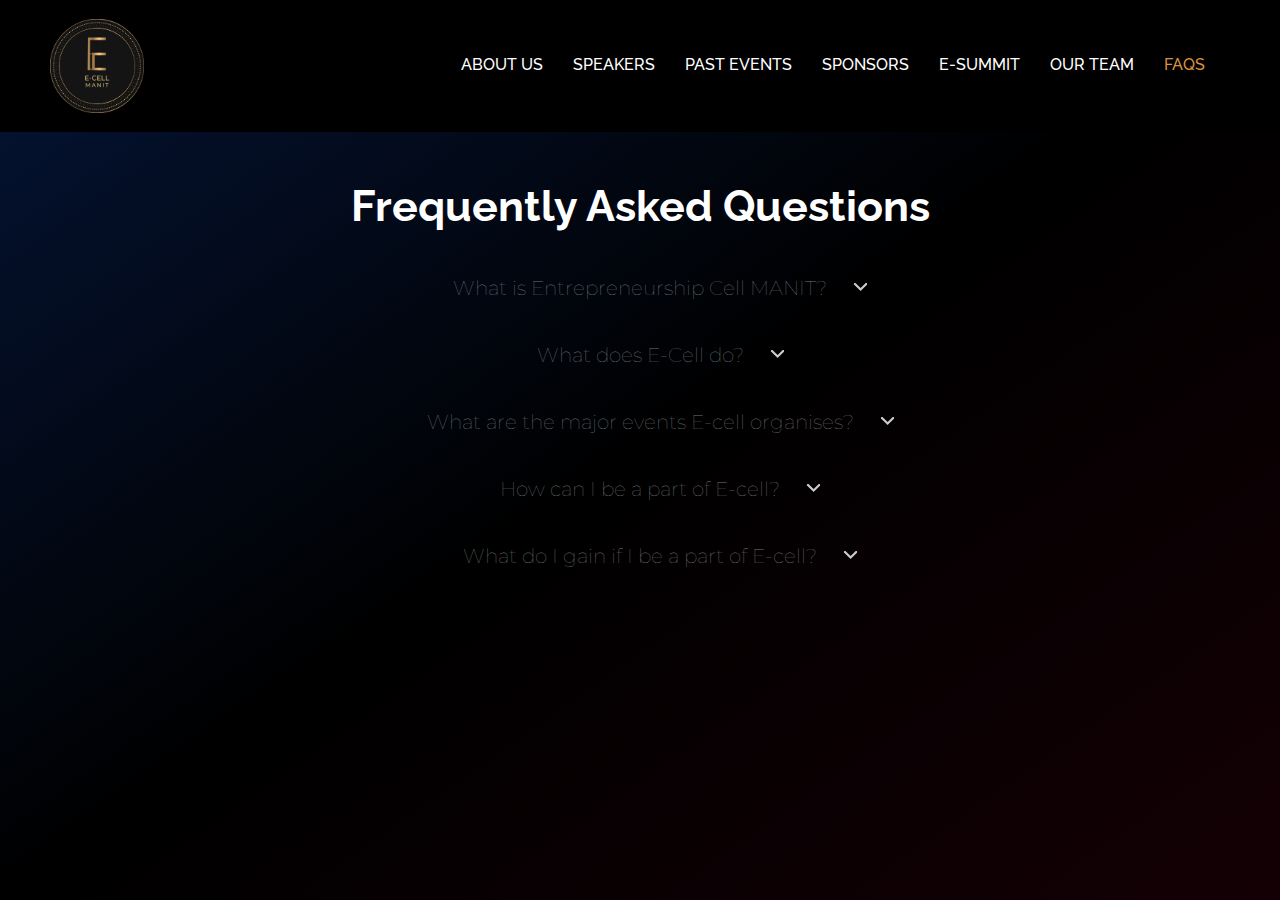
<file: faq/index.html>
<html>

<head>
    <link rel="icon" href="favicon.ico">
    <title>Frequently Asked Questions</title>
    <link rel="stylesheet" href="style5.css">
    <link rel="stylesheet" href="styles3.css">
    
</head>

<body>
    <nav >
        <img id="logo" src="./E-Cell golden logo.png">

        <ul class="nav nav-items" style="text-transform: uppercase;">

            <li class="nav-link"><a href="../?view=about">about us</a></li>
            <li class="nav-link"><a href="../?view=guest">speakers</a></li>
            <li class="nav-link"><a href="../?view=events">past events</a></li>
            <li class="nav-link"><a href="../?view=sponsor">sponsors</a></li>
            <li class="nav-link"><a href="../esummit/">E-Summit</a></li>
            <li class="nav-link"><a href="../teams/">our team</a></li>
            <li class="nav-link"><a style="color:rgba(217, 147, 67, 1)" href="./">faqs</a>
                <div id="hrSlide" style="width: 42px;left: 0px;"></div>
            </li>

        </ul>
        <div class="burger">
            <div class="line1"></div>
            <div class="line2"></div>
            <div class="line3"></div>
        </div>
    </nav>

    <div id="particles-js"></div>

    <section style="position:relative;z-index:10;" class="ssn">

        <div id="content" align="center">
            <div class="header1" style="    margin-bottom: 30px;">Frequently Asked Questions</div>
            <div class="faq">
                <div class="question">
                    <h1>What is Entrepreneurship Cell MANIT?</h1>
                    <svg width="15" height="10" viewbox="0 0 35 32">
                        <path d="M3 3L21 21L39 3" stroke="white" stroke-width="7" stroke-linecap="round" />
                    </svg>
                </div>
                <div class="answer">
                    <h2>Entrepreneurship Cell NIT-Bhopal is anon-profit student organzation with the principle objective
                        of promoting Start-Up cultureand building an
                        entrepreneurial environment. It presents the perfect opportunity to develop mastery in skills
                        and turning your budding blooming innovative ideas to
                        reality providing necessary resources and expert guidance to enthusiastic students</h2>
                </div>
            </div>
            <div class="faq">
                <div class="question">
                    <h1>What does E-Cell do?</h1>
                    <svg width="15" height="10" viewbox="0 0 35 32">
                        <path d="M3 3L21 21L39 3" stroke="white" stroke-width="7" stroke-linecap="round" />
                    </svg>
                </div>
                <div class="answer">
                    <h2>We are burning with ideas and energy,and we kindle the spark in everyone waiting to right a
                        wrong, the ones who think of
                        solutions to commonplace problems,the ones whi cannot sit quiet until they find the answers,the
                        Engineers who experiment and bring unconventional ideas
                        to the table. <br>We know that there is a madness in all of you, E-Cell just gives you the push.
                    </h2>
                </div>
            </div>
            <div class="faq">
                <div class="question">
                    <h1>What are the major events E-cell organises?</h1>
                    <svg width="15" height="10" viewbox="0 0 35 32">
                        <path d="M3 3L21 21L39 3" stroke="white" stroke-width="7" stroke-linecap="round" />
                    </svg>
                </div>
                <div class="answer">
                    <h2>Events like Start-Up Expo, E-Summit,Content Creation Conclave, B-Plan and many more with
                        competitions challenging creativity,sessions from
                        experts in respective fields have laid out the foundation for moulding and burgeoing
                        entrepreneurial minds.
                    </h2>
                </div>
            </div>
            <div class="faq">
                <div class="question">
                    <h1>How can I be a part of E-cell?</h1>
                    <svg width="15" height="10" viewbox="0 0 35 32">
                        <path d="M3 3L21 21L39 3" stroke="white" stroke-width="7" stroke-linecap="round" />
                    </svg>
                </div>
                <div class="answer">
                    <h2>
                        The recruitment of Ecell begins around early march.Social media handles release the recruitment
                        information.
                        You can sign up and enroll in recruitment drive and thereafter clearing the interview rounds you
                        can become a part of
                        E-cell.
                    </h2>
                </div>
            </div>
            <div class="faq">
                <div class="question">
                    <h1>What do I gain if I be a part of E-cell?</h1>
                    <svg width="15" height="10" viewbox="0 0 35 32">
                        <path d="M3 3L21 21L39 3" stroke="white" stroke-width="7" stroke-linecap="round" />
                    </svg>
                </div>
                <div class="answer">
                    <h2>
                        Most importantly one gets exposure to like minded people who believe in innovating and making
                        the most out of their talents.
                        They learn various aspects revolving around leadership and networking which eventually benefits
                        them become a holistically developed individual.
                    </h2>
                </div>
            </div>
        </div>
    </section>
    <script>

        let bullets = document.getElementsByClassName("faq");

        Array.from(bullets).forEach(e => {
            e.addEventListener("click", () => {
                e.classList.toggle("active")
            });
        });
    </script>
    <script>
        document.getElementsByTagName("section")[0].onmousewheel = function () { scrollFunction() };

        function scrollFunction() {


            let nav = document.getElementsByTagName("nav")[0].style;
            let logo = document.getElementById("logo").style;
            let navItem = document.getElementsByClassName("nav-items")[0].style;
            let hrSlide = document.getElementById("hrSlide").style;
            if (document.getElementsByTagName("section")[0].scrollTop > 80) {
                nav.height = "94px";
                logo.height = "60px";
                logo.width = "60px";
                navItem.marginTop = "22px";
                navItem.transform = "scale(0.97)";
                hrSlide.opacity = 1;
            } else {
                nav.height = "132px";
                logo.height = "94px";
                logo.width = "94px";
                navItem.marginTop = "45px";
                navItem.transform = "scale(1)";
                hrSlide.opacity = 0;
            }
        }

        const navSlide = () => {
            const burger = document.querySelector('.burger');
            const nav = document.querySelector('.nav-items');
            const navLinks = document.querySelectorAll('.nav-link');
            // Toggle Nav
            burger.addEventListener('click', () => {
                nav.classList.toggle('nav-active');
                // Animate links
                navLinks.forEach((link, index) => {
                    if (link.style.animation) {
                        link.style.animation = '';
                    }
                    else {

                        link.style.animation = 'navLinkFade 0.5s ease forwards 0.5s 1';

                    }
                });
                // Burger Animation
                burger.classList.toggle('toggle');
            });


        }
        navSlide();
    </script>
</body>

</html>
</file>
<file: faq/style5.css>
@import url("https://fonts.googleapis.com/css2?family=Montserrat:wght@500&family=Raleway:wght@400;600;700;800&display=swap");

body {
  height: 100%;
  margin: 0px;
  align-items: center;
  justify-content: center;
}
section {
  height: 100%;
  width: 100%;
  margin: 0 auto;
  display: inline-block;
  flex-direction: center;
  align-items: center;
  justify-content: self;
}
.title {
  font-size: 20px;
  margin: 2rem, 0rem;
}

.faq {
  opacity: 0.8;
  justify-items: center;
  text-align: center;
  position: relative;
  background-size: 100% 100%;
  max-width: 1000px;
  cursor: pointer;
  padding-bottom: 1rem;
  border-bottom: 2px, solid, #fff;
}
#particles-js {
  position: absolute;
  width: 100%;
  height: 100%;
  background: linear-gradient(to bottom right, #051537, #000000, #140005);
  z-index: -1;
}

.ssn::-webkit-scrollbar {
  display: none;
}

.ssn {
  -ms-overflow-style: none;
  scrollbar-width: none;
}
.header1 {
  color: white;
  margin-top: 180px;
  font-family: "Raleway";
  font-style: normal;
  font-weight: 700;
  font-size: 43px;
  line-height: 53px;
}
.question {
  display: flex;
  justify-content: space-between;
  align-items: center;
}
.question h1 {
  font-family: "Montserrat", sans-serif;
  font-weight: 100;
  color: #8d9797;
  font-size: 20px;
  margin-right: 25px;
  margin-left: 40px;
  padding-left: 50px;
}
.answer {
  max-height: 0px;
  overflow: hidden;
  transition: max-height 1.4s ease;
  text-align: left;
}
.answer h2 {
  font-family: "Montserrat", sans-serif;
  font-weight: 70;
  font-size: 16px;
  color: #e9d8e1;
  padding-top: 1rem;
  line-height: 1.6rem;
  margin-left: 40px;
  padding-left: 50px;
}
section {
  overflow-x: hidden;
}
.faq.active .answer {
  max-height: 300px;
}
.faq.active.svg {
  transform: rotate(180deg);
  animation: fade 1s ease-in-out;
}
svg {
  transition: transform 0.5s ease-in;
  padding-right: 50px;
  font-size: 20px;
}

@keyframes fade {
  from {
    opacity: 0;
    transform: translateY(-10px);
  }
  to {
    opacity: 1;
    transform: translateY(0px);
  }
}
@media screen and (max-width: 1024px) {
  .title {
    font-size: 25px;
  }
  .header1 {
    font-family: "Noto Sans", sans-serif;
    font-weight: 500;
    font-size: 70px;
  }
  .question h1 {
    font-family: "Montserrat", sans-serif;
    font-weight: 100;
    color: #8d9797;
    font-size: 30px;
    margin-right: 25px;
    margin-left: 40px;
    padding-left: 50px;
  }
  .answer h2 {
    font-family: "Montserrat", sans-serif;
    font-weight: 70;
    font-size: 26px;
    color: #e9d8e1;
  }
}
</file>
<file: faq/styles3.css>
/* *{
  margin: 0;
  padding: 0;
  box-sizing: border-box;
} */

li a{
  transition:0.4s;
  text-decoration: none;
  color:White;
}

nav{
  transition:0.4s;
}

#hrSlide{
  content: "";
  height: 3px;
  background-color: rgba(217, 147, 67, 1);
  position: sticky;
  top: 60px;
  opacity: 0;
  transition:0.4s;
}


#logo{
  transition:0.4s;
  z-index:1000;
  opacity:1;
}

.nav-items{
  transition:0.4s;
}

nav{
  position: fixed;
  z-index: 100;
  top: 0;
  width: 100%;
  display: flex;
  justify-content: space-around;
  align-items: right;
  height: 132px;
  font-family: 'Raleway', sans-serif;
  background-color:black;
  width: 100vw;
}
#logo{
  height: 94px;
  width: 94px;
  margin: 19px 0px 19px 50px;
transition:0.4s;
}
.nav-items{
  display: flex;
  width: 100%;
  justify-content: flex-end;
  font-family: 'Raleway', sans-serif;
  font-size: 19px;
  padding-right: 54px;
  margin-top: 45px;

}
.nav-link{
  text-transform:uppercase;

  color: rgb(226, 226, 226);
  
  list-style: none;
  /* margin-left: 10px; */
  padding-left: 10px;
  padding-right: 20px;
  padding-top: 10px;
  font-weight: 500;
font-size: 16px;
}
.nav-link:hover{
  color: white;
}
.burger{
  display: none;
  cursor:pointer;
}
.burger div{
  width: 25px;
  height: 3px;
  background-color: rgb(226,226,226);
  margin: 5px;
}
@media screen and (max-width:1300px){
  
  .nav-items{
    width: 100%;
  }
}

@media screen and (max-width:1110px){
  nav{
    overflow-x: hidden;
    backdrop-filter: unset !important;
    background-color: transparent;
  }
  #logo{
    opacity: 0;
  }
  .nav-items{
    position: fixed;
    z-index: 1000;
    right: 0px;
    height: 100vh;
    top: 0;
    background-color: #000000e3;
    display: flex;
    flex-direction: column;
    align-items: center;
    width: 100%;
    transform: translateX(100%);
    justify-content: space-evenly;
    transition: transform 0.5s ease-in;
    padding-right: 23px !important;
    padding-top: 0;
    margin-top: 0;
    
  }
  .nav-link{
    opacity: 0;
    margin-left: 54px;
  }
  .burger{
    display: block;
    position: fixed;
    right: 0px;
    top: 10px;
    margin-right: 10px;
    z-index: 1001;
  }
}
.nav-active{
  transform: translateX(0%);
}
@keyframes navLinkFade {
  from{
   opacity: 0;
   transform: translateX(50px);
  }
  to{
  opacity: 1;
  transform: translateX(0px);
  }
}

.toggle .line1{
 transform: rotate(-45deg) translate(-5px,6px);
}
.toggle .line2{
opacity: 0;
}
.toggle .line3{

  transform: rotate(45deg) translate(-5px,-6px);
}
</file>
